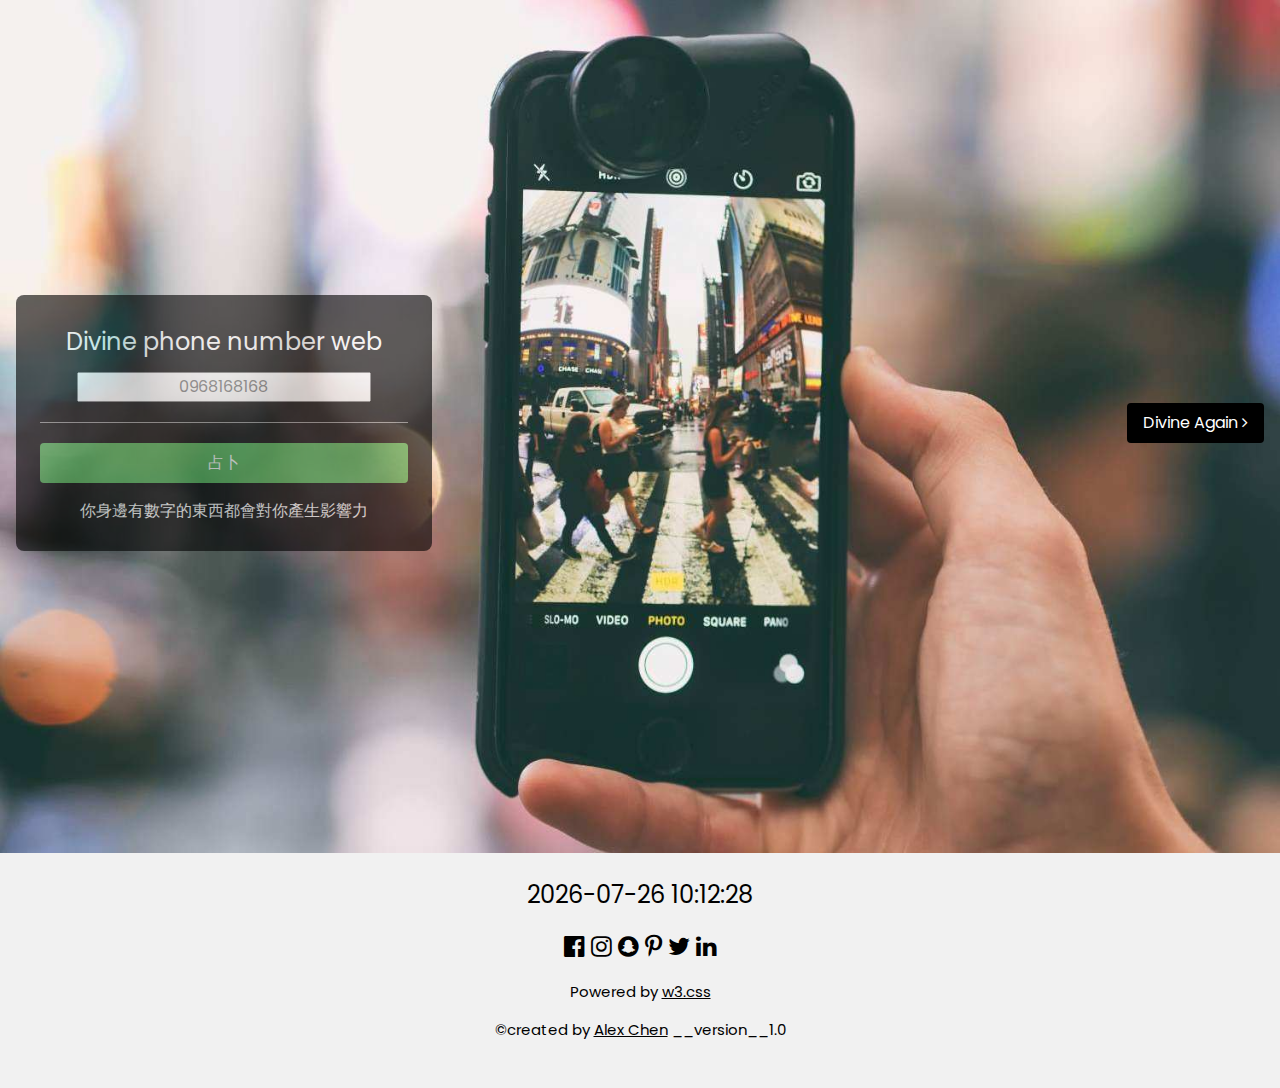
<file: index.html>
<!DOCTYPE html>
<html>

<head>
    <title>幸運之星請來電！超Lucky手機靈數</title>
    <meta charset="UTF-8">
    <meta name="viewport" content="width=device-width, initial-scale=1">
    <link rel="stylesheet" href="https://www.w3schools.com/w3css/4/w3.css">
    <link rel="stylesheet" href="https://fonts.googleapis.com/css?family=Poppins">
    <link rel="stylesheet" href="https://cdnjs.cloudflare.com/ajax/libs/font-awesome/4.7.0/css/font-awesome.min.css">
    <link rel="stylesheet" href="./css/style.css">
</head>

<body class="w3-content w3-black" style="max-width:1500px;" onload="getTime()">

    <!-- Header with Slideshow -->
    <header class="w3-display-container w3-center">
        <!-- <button class="w3-button w3-block w3-green w3-hide-large w3-hide-medium"
            onclick="document.getElementById('download').style.display='block'">Download <i class="fa fa-android"></i>
            <i class="fa fa-apple"></i> <i class="fa fa-windows"></i></button> -->
        <!-- slide1 -->
        <div class="mySlides w3-animate-opacity">
            <img class="w3-image" src="./w3images/app.jpg" alt="Image 1" width="1500" height="1000">
            <div class="w3-display-left w3-padding w3-hide-small" style="width:35%">
                <div class="w3-black w3-opacity w3-hover-opacity-off w3-padding-large w3-round-large">
                    <h2><label for="phone-number" class="w3-xlarge" id="result">Divine phone number web</label></h2>
                    <input type="text" id="phone-number" maxlength="10" placeholder="0968168168">
                    <hr class="w3-opacity">
                    <input type="button" class="w3-button w3-block w3-green w3-round" id="analytics" value="占卜"
                        onclick="analytics()">
                    <p id="result-text">你身邊有數字的東西都會對你產生影響力
                        <!-- Everything around you with numbers will have an effect on you -->
                    </p>
                </div>
            </div>
            <!-- phone-slide1 -->
            <div class="w3-black  w3-hide-large w3-hide-medium">
                <div class="w3-black w3-padding-large w3-round-large">
                    <h2><label for="phone-number" class="w3-xlarge" id="result">Divine phone number web</label></h2>
                    <input type="text" id="phone-number" maxlength="10" placeholder="0968168168">
                    <hr class="w3-opacity">
                    <input type="button" class="w3-button w3-block w3-green w3-round" id="analytics" value="占卜"
                        onclick="analytics()">
                    <p id="result-text">你身邊有數字的東西都會對你產生影響力
                        <!-- Everything around you with numbers will have an effect on you -->
                    </p>
                </div>
            </div>
        </div>
        <!-- slide2 -->
        <div class="mySlides w3-animate-opacity">
            <img class="w3-image" src="./w3images/app2.jpg" alt="Image 2" width="1500" height="1000">
            <div class="w3-display-left w3-padding w3-hide-small" style="width:35%">
                <div class="w3-black w3-opacity w3-hover-opacity-off w3-padding-large w3-round-large">
                    <h1><label for="phone-number" class="w3-xlarge w3-text-red" id="result"><b>CLICK!</b> Fast and
                            Easy</label></h1>
                    <input type="text" id="phone-number" maxlength="10" placeholder="0968168168">
                    <hr class="w3-opacity">
                    <input type="button" class="w3-button w3-block w3-red w3-round" id="analytics" value="占卜"
                        onclick="analytics()">
                    <p id="result-text">從西洋靈數學選擇好的手機號碼
                        <!-- Choose numbers from Numerology -->
                    </p>

                </div>
            </div>
            <!-- phone-slide2 -->
            <div class="w3-black w3-hide-large w3-hide-medium">
                <div class="w3-black w3-padding-large w3-round-large">
                    <h1><label for="phone-number" class="w3-xlarge w3-text-red" id="result"><b>CLICK!</b> Fast and
                            Easy</label></h1>
                    <input type="text" id="phone-number" maxlength="10" placeholder="0968168168">
                    <hr class="w3-opacity">
                    <input type="button" class="w3-button w3-block w3-red w3-round" id="analytics" value="占卜"
                        onclick="analytics()">
                    <p id="result-text">從西洋靈數學選擇好的手機號碼
                        <!-- Choose numbers from Numerology -->
                    </p>

                </div>
            </div>
        </div>
        <!-- slide3 -->
        <div class="mySlides w3-animate-opacity">
            <img class="w3-image" src="./w3images/app4.jpg" alt="Image 3" width="1500" height="1000">
            <div class="w3-display-left w3-padding w3-hide-small" style="width:35%">
                <div class="w3-black w3-opacity w3-hover-opacity-off w3-padding-large w3-round-large">
                    <h1><label for="phone-number" class="w3-xlarge" id="result">Smart Choice</label></h1>
                    <input type="text" id="phone-number" maxlength="10" placeholder="0968168168">
                    <hr class="w3-opacity">
                    <input type="button" class="w3-button w3-block w3-indigo w3-round" id="analytics" value="占卜"
                        onclick="analytics()">
                    <p id="result-text">從西洋靈數學選擇好的手機號碼
                        <!-- Choose numbers from Numerology -->
                    </p>

                </div>
            </div>
            <!-- phone-slide3 -->
            <div class="w3-black  w3-hide-large w3-hide-medium">
                <div class="w3-black w3-padding-large w3-round-large">
                    <h1><label for="phone-number" class="w3-xlarge" id="result">Smart Choice</label></h1>
                    <input type="text" id="phone-number" maxlength="10" placeholder="0968168168">
                    <hr class="w3-opacity">
                    <input type="button" class="w3-button w3-block w3-indigo w3-round" id="analytics" value="占卜"
                        onclick="analytics()">
                    <p id="result-text">從西洋靈數學選擇好的手機號碼
                        <!-- Choose numbers from Numerology -->
                    </p>

                </div>
            </div>
        </div>
        <a class="w3-button w3-black w3-display-right w3-margin-right w3-round w3-hide-small w3-hover-light-grey"
            onclick="plusDivs(1)">Divine Again <i class="fa fa-angle-right"></i></a>
        <a class="w3-button w3-block w3-black w3-border-white w3-hide-large w3-hide-medium" onclick="plusDivs(1)">Divine
            Again <i class="fa fa-angle-right"></i></a>
    </header>

    <!-- Footer -->
    <footer class="w3-container w3-padding-32 w3-light-grey w3-center w3-xlarge">
        <div id="date">

        </div>
        <div class="w3-section">
            <i class="fa fa-facebook-official w3-hover-opacity"></i>
            <i class="fa fa-instagram w3-hover-opacity"></i>
            <i class="fa fa-snapchat w3-hover-opacity"></i>
            <i class="fa fa-pinterest-p w3-hover-opacity"></i>
            <i class="fa fa-twitter w3-hover-opacity"></i>
            <i class="fa fa-linkedin w3-hover-opacity"></i>
        </div>
        <p class="w3-medium">Powered by <a href="https://www.w3schools.com/w3css/default.asp" target="_blank"
                class="w3-hover-text-green">w3.css</a></p>
        <p class="w3-medium">&copy;created by <a href="https://alexzalox.github.io/" target="_blank"
                class="w3-hover-text-green">Alex Chen</a> __version__1.0</p>
    </footer>
    <script src="./js/index.js"></script>
</body>

</html>
</file>
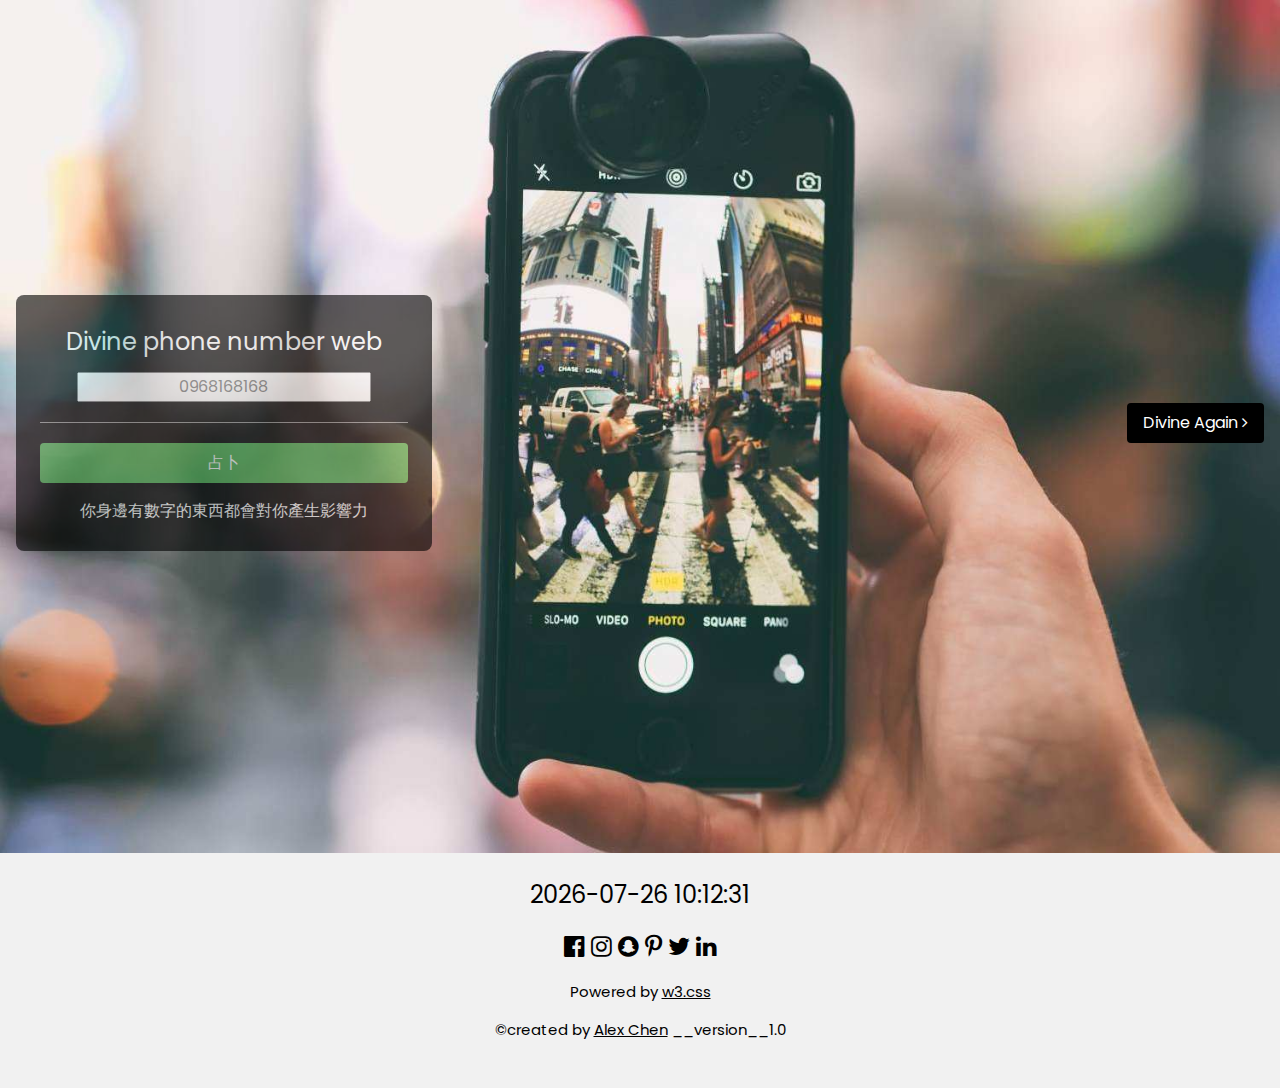
<file: index_jun.html>
<!DOCTYPE html>
<html>

<head>
    <title>幸運之星請來電！超Lucky手機靈數</title>
    <meta charset="UTF-8">
    <meta name="viewport" content="width=device-width, initial-scale=1">
    <link rel="stylesheet" href="https://www.w3schools.com/w3css/4/w3.css">
    <link rel="stylesheet" href="https://fonts.googleapis.com/css?family=Poppins">
    <link rel="stylesheet" href="https://cdnjs.cloudflare.com/ajax/libs/font-awesome/4.7.0/css/font-awesome.min.css">
    <link rel="stylesheet" href="./css/style.css">
</head>

<body class="w3-content w3-black" style="max-width:1500px;" onload="getTime()">

    <!-- Header with Slideshow -->
    <header class="w3-display-container w3-center">
        <!-- <button class="w3-button w3-block w3-green w3-hide-large w3-hide-medium"
            onclick="document.getElementById('download').style.display='block'">Download <i class="fa fa-android"></i>
            <i class="fa fa-apple"></i> <i class="fa fa-windows"></i></button> -->
        <!-- slide1 -->
        <div class="mySlides w3-animate-opacity">
            <img class="w3-image" src="./w3images/app.jpg" alt="Image 1" width="1500" height="1000">
            <div class="w3-display-left w3-padding w3-hide-small" style="width:35%">
                <div class="w3-black w3-opacity w3-hover-opacity-off w3-padding-large w3-round-large">
                    <h2><label for="phone-number" class="w3-xlarge" id="result1">Divine phone number web</label></h2>
                    <input type="text" id="phone-number-1" maxlength="10" placeholder="0968168168">
                    <hr class="w3-opacity">
                    <input type="button" class="w3-button w3-block w3-green w3-round" id="analytics" value="占卜"
                        onclick="analytics(1)">
                    <p id="result-text-1">你身邊有數字的東西都會對你產生影響力
                        <!-- Everything around you with numbers will have an effect on you -->
                    </p>
                </div>
            </div>
            <!-- phone-slide1 -->
            <div class="w3-black  w3-hide-large w3-hide-medium">
                <div class="w3-black w3-padding-large w3-round-large">
                    <h2><label for="phone-number" class="w3-xlarge" id="result2">Divine phone number web</label></h2>
                    <input type="text" id="phone-number-2" maxlength="10" placeholder="0968168168">
                    <hr class="w3-opacity">
                    <input type="button" class="w3-button w3-block w3-green w3-round" id="analytics" value="占卜"
                        onclick="analytics(2)">
                    <p id="result-text-2">你身邊有數字的東西都會對你產生影響力
                        <!-- Everything around you with numbers will have an effect on you -->
                    </p>
                </div>
            </div>
        </div>
        <!-- slide2 -->
        <div class="mySlides w3-animate-opacity">
            <img class="w3-image" src="./w3images/app2.jpg" alt="Image 2" width="1500" height="1000">
            <div class="w3-display-left w3-padding w3-hide-small" style="width:35%">
                <div class="w3-black w3-opacity w3-hover-opacity-off w3-padding-large w3-round-large">
                    <h1><label for="phone-number" class="w3-xlarge w3-text-red" id="result3"><b>CLICK!</b> Fast and
                            Easy</label></h1>
                    <input type="text" id="phone-number-3" maxlength="10" placeholder="0968168168">
                    <hr class="w3-opacity">
                    <input type="button" class="w3-button w3-block w3-red w3-round" id="analytics" value="占卜"
                        onclick="analytics(3)">
                    <p id="result-text-3">從西洋靈數學選擇好的手機號碼
                        <!-- Choose numbers from Numerology -->
                    </p>

                </div>
            </div>
            <!-- phone-slide2 -->
            <div class="w3-black w3-hide-large w3-hide-medium">
                <div class="w3-black w3-padding-large w3-round-large">
                    <h1><label for="phone-number" class="w3-xlarge w3-text-red" id="result4"><b>CLICK!</b> Fast and
                            Easy</label></h1>
                    <input type="text" id="phone-number-4" maxlength="10" placeholder="0968168168">
                    <hr class="w3-opacity">
                    <input type="button" class="w3-button w3-block w3-red w3-round" id="analytics" value="占卜"
                        onclick="analytics(4)">
                    <p id="result-text-4">從西洋靈數學選擇好的手機號碼
                        <!-- Choose numbers from Numerology -->
                    </p>

                </div>
            </div>
        </div>
        <!-- slide3 -->
        <div class="mySlides w3-animate-opacity">
            <img class="w3-image" src="./w3images/app4.jpg" alt="Image 3" width="1500" height="1000">
            <div class="w3-display-left w3-padding w3-hide-small" style="width:35%">
                <div class="w3-black w3-opacity w3-hover-opacity-off w3-padding-large w3-round-large">
                    <h1><label for="phone-number" class="w3-xlarge" id="result5">Smart Choice</label></h1>
                    <input type="text" id="phone-number-5" maxlength="10" placeholder="0968168168">
                    <hr class="w3-opacity">
                    <input type="button" class="w3-button w3-block w3-indigo w3-round" id="analytics" value="占卜"
                        onclick="analytics(5)">
                    <p id="result-text-5">從西洋靈數學選擇好的手機號碼
                        <!-- Choose numbers from Numerology -->
                    </p>

                </div>
            </div>
            <!-- phone-slide3 -->
            <div class="w3-black  w3-hide-large w3-hide-medium">
                <div class="w3-black w3-padding-large w3-round-large">
                    <h1><label for="phone-number" class="w3-xlarge" id="result6">Smart Choice</label></h1>
                    <input type="text" id="phone-number-6" maxlength="10" placeholder="0968168168">
                    <hr class="w3-opacity">
                    <input type="button" class="w3-button w3-block w3-indigo w3-round" id="analytics" value="占卜"
                        onclick="analytics(6)">
                    <p id="result-text-6">從西洋靈數學選擇好的手機號碼
                        <!-- Choose numbers from Numerology -->
                    </p>

                </div>
            </div>
        </div>
        <a class="w3-button w3-black w3-display-right w3-margin-right w3-round w3-hide-small w3-hover-light-grey"
            onclick="plusDivs(1)">Divine Again <i class="fa fa-angle-right"></i></a>
        <a class="w3-button w3-block w3-black w3-border-white w3-hide-large w3-hide-medium" onclick="plusDivs(1)">Divine
            Again <i class="fa fa-angle-right"></i></a>
    </header>

    <!-- Footer -->
    <footer class="w3-container w3-padding-32 w3-light-grey w3-center w3-xlarge">
        <div id="date">

        </div>
        <div class="w3-section">
            <i class="fa fa-facebook-official w3-hover-opacity"></i>
            <i class="fa fa-instagram w3-hover-opacity"></i>
            <i class="fa fa-snapchat w3-hover-opacity"></i>
            <i class="fa fa-pinterest-p w3-hover-opacity"></i>
            <i class="fa fa-twitter w3-hover-opacity"></i>
            <i class="fa fa-linkedin w3-hover-opacity"></i>
        </div>
        <p class="w3-medium">Powered by <a href="https://www.w3schools.com/w3css/default.asp" target="_blank"
                class="w3-hover-text-green">w3.css</a></p>
        <p class="w3-medium">&copy;created by <a href="https://alexzalox.github.io/" target="_blank"
                class="w3-hover-text-green">Alex Chen</a> __version__1.0</p>
    </footer>
    <script src="./js/index.js"></script>
</body>

</html>
</file>
<file: css/style.css>
body,
h1,
h2,
h3,
h4,
h5 {
    font-family: "Poppins", sans-serif
}

body {
    font-size: 16px;
}

img {
    margin-bottom: -8px;
}

.mySlides {
    display: none;
}

input[type="text"] {
    font-size: 16px;
    width: 80%;
    display: inline-flex;
    justify-content: center;
    align-items: center;
    text-align: center;
}
</file>
